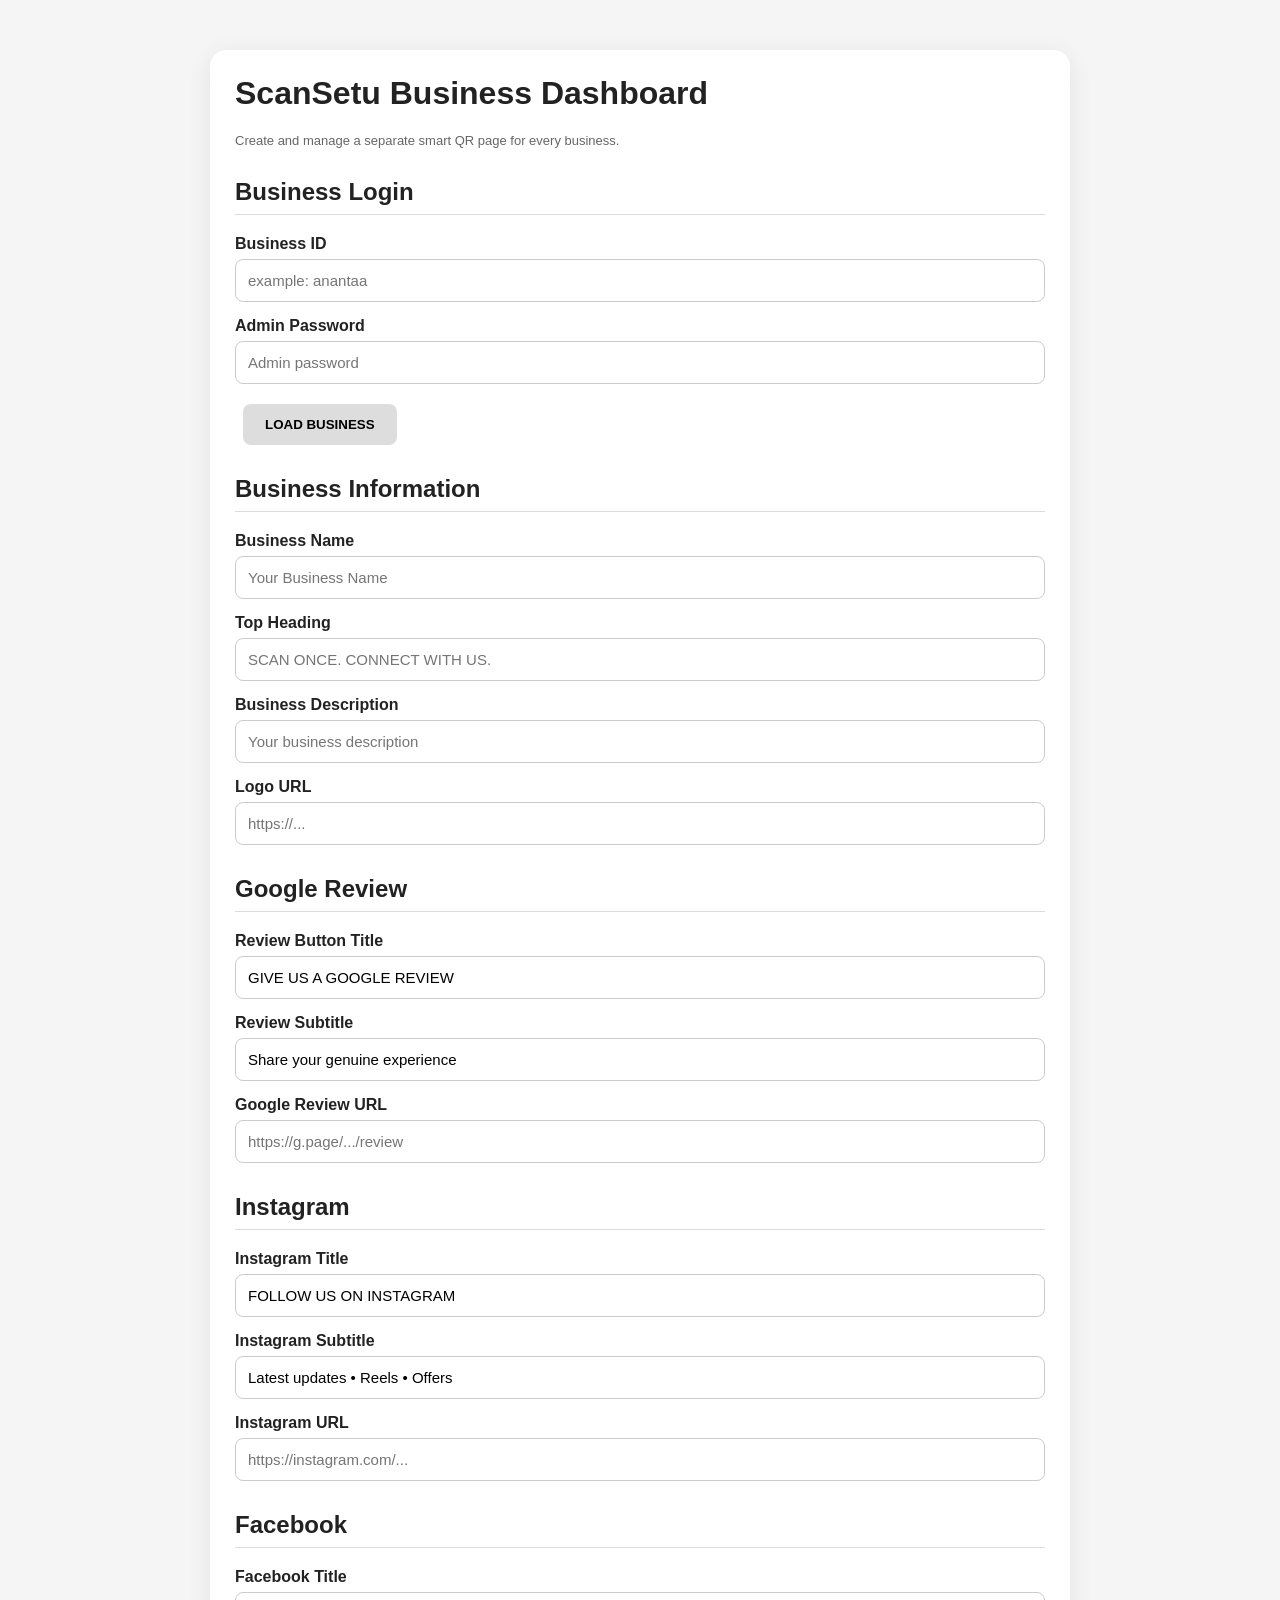
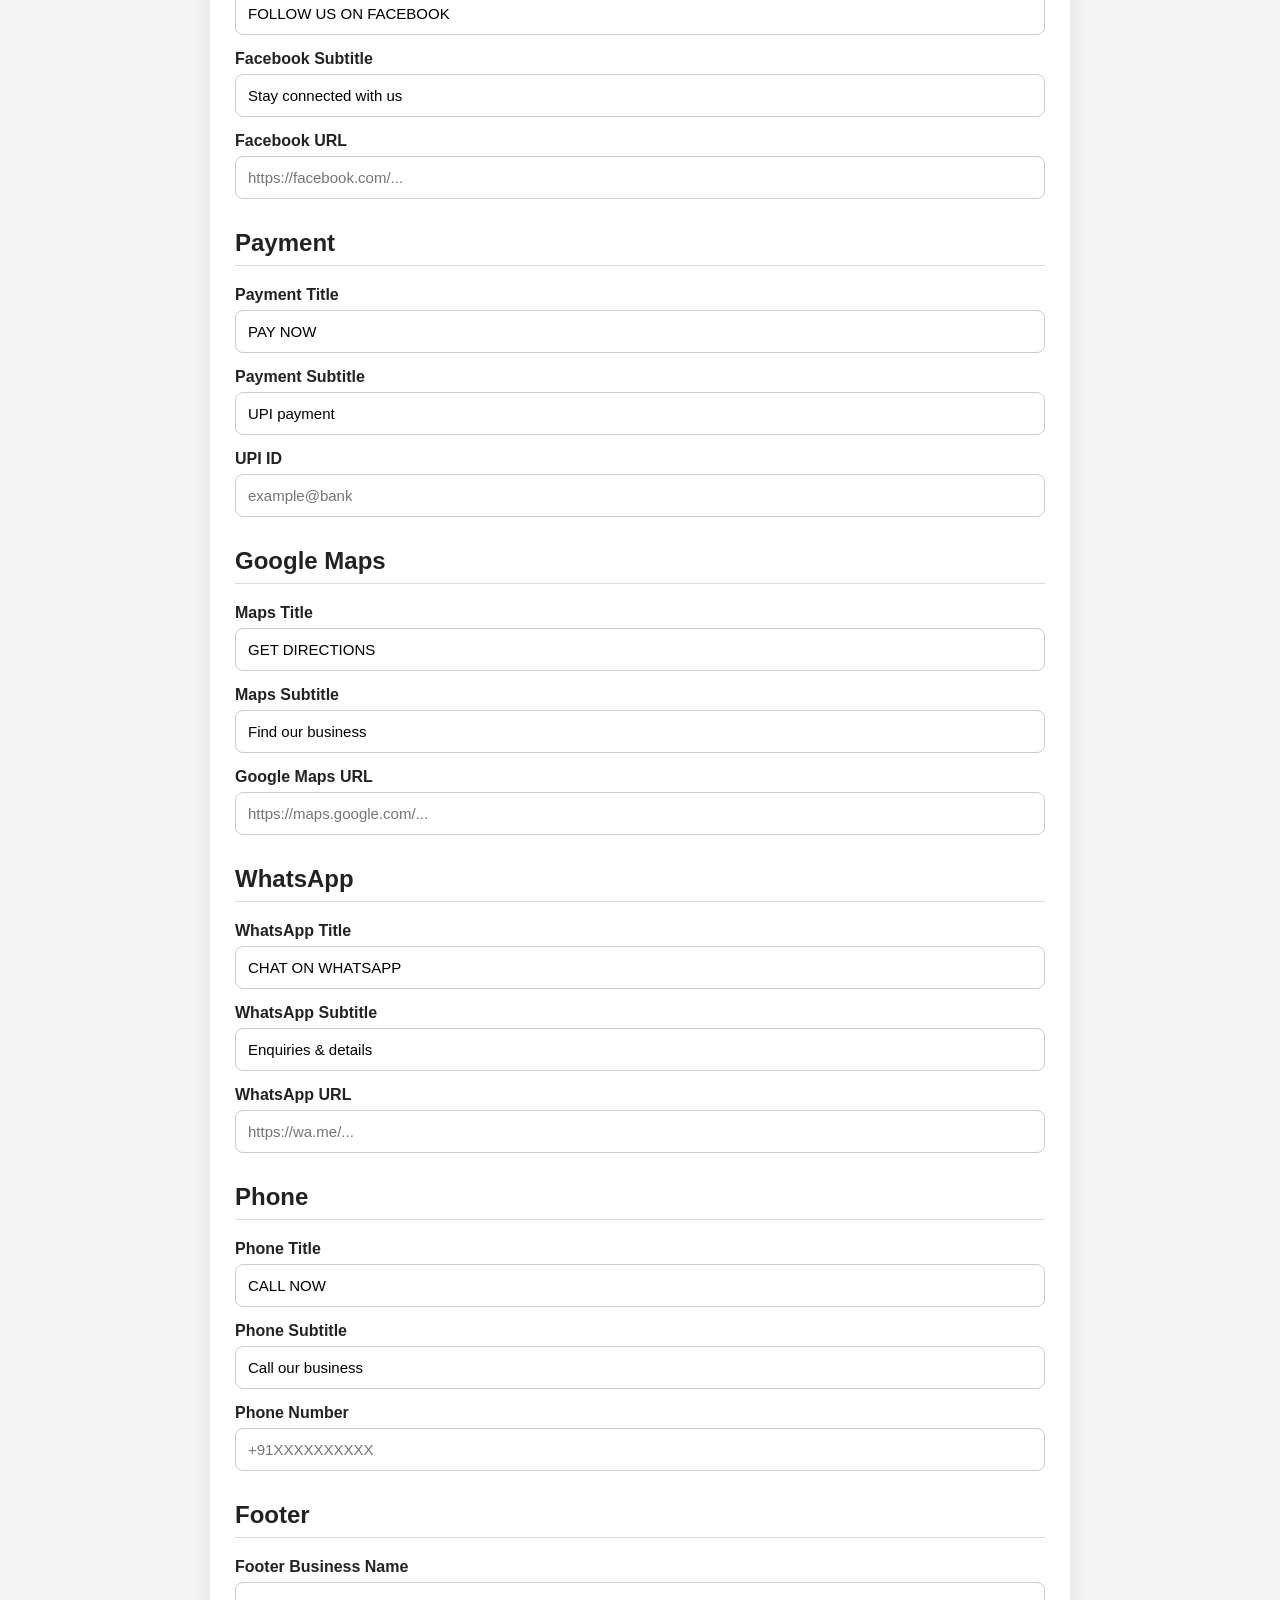
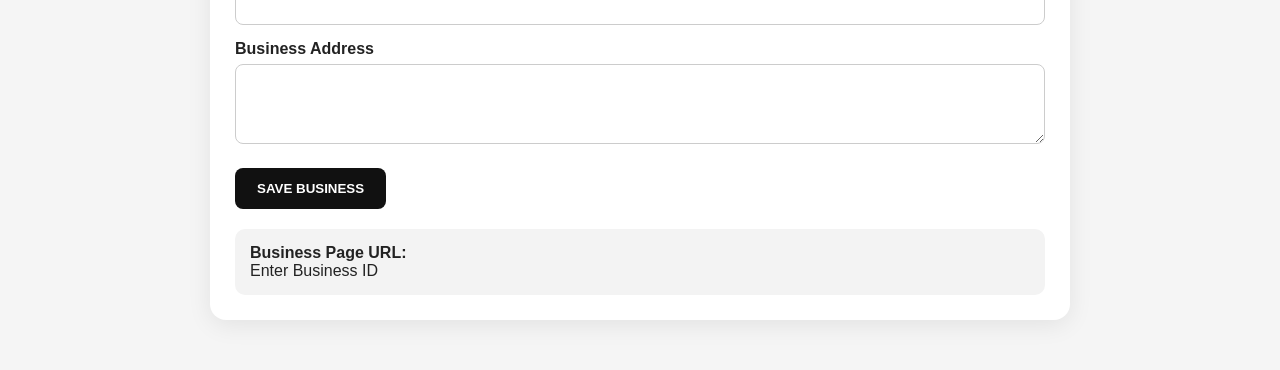
<file: pablic/dashboard.html>
<!DOCTYPE html>
<html lang="en">
<head>
<meta charset="UTF-8">
<meta name="viewport" content="width=device-width, initial-scale=1.0">
<title>ScanSetu Business Dashboard</title>

<style>
*{box-sizing:border-box}

body{
  margin:0;
  font-family:Arial,sans-serif;
  background:#f5f5f5;
  color:#222;
}

.container{
  max-width:900px;
  margin:30px auto;
  padding:20px;
}

.card{
  background:#fff;
  padding:25px;
  border-radius:16px;
  box-shadow:0 5px 25px rgba(0,0,0,.08);
}

h1{
  margin-top:0;
}

h2{
  margin-top:30px;
  border-bottom:1px solid #ddd;
  padding-bottom:8px;
}

label{
  display:block;
  font-weight:bold;
  margin-top:15px;
  margin-bottom:6px;
}

input,textarea{
  width:100%;
  padding:12px;
  border:1px solid #ccc;
  border-radius:8px;
  font-size:15px;
}

textarea{
  min-height:80px;
  resize:vertical;
}

button{
  margin-top:20px;
  padding:13px 22px;
  border:0;
  border-radius:8px;
  cursor:pointer;
  font-weight:bold;
}

.save{
  background:#111;
  color:#fff;
}

.load{
  background:#ddd;
  margin-left:8px;
}

.status{
  margin-top:15px;
  font-weight:bold;
}

.preview{
  margin-top:20px;
  padding:15px;
  background:#f3f3f3;
  border-radius:10px;
}

.small{
  color:#666;
  font-size:13px;
}
</style>
</head>

<body>

<div class="container">

<div class="card">

<h1>ScanSetu Business Dashboard</h1>

<p class="small">
Create and manage a separate smart QR page for every business.
</p>

<h2>Business Login</h2>

<label>Business ID</label>
<input id="businessId" placeholder="example: anantaa">

<label>Admin Password</label>
<input id="password" type="password" placeholder="Admin password">

<button class="load" onclick="loadBusiness()">LOAD BUSINESS</button>

<h2>Business Information</h2>

<label>Business Name</label>
<input id="siteName" placeholder="Your Business Name">

<label>Top Heading</label>
<input id="eyebrow" placeholder="SCAN ONCE. CONNECT WITH US.">

<label>Business Description</label>
<input id="subtitle" placeholder="Your business description">

<label>Logo URL</label>
<input id="logo" placeholder="https://...">

<h2>Google Review</h2>

<label>Review Button Title</label>
<input id="reviewTitle" value="GIVE US A GOOGLE REVIEW">

<label>Review Subtitle</label>
<input id="reviewSubtitle" value="Share your genuine experience">

<label>Google Review URL</label>
<input id="reviewUrl" placeholder="https://g.page/.../review">

<h2>Instagram</h2>

<label>Instagram Title</label>
<input id="instagramTitle" value="FOLLOW US ON INSTAGRAM">

<label>Instagram Subtitle</label>
<input id="instagramSubtitle" value="Latest updates • Reels • Offers">

<label>Instagram URL</label>
<input id="instagramUrl" placeholder="https://instagram.com/...">

<h2>Facebook</h2>

<label>Facebook Title</label>
<input id="facebookTitle" value="FOLLOW US ON FACEBOOK">

<label>Facebook Subtitle</label>
<input id="facebookSubtitle" value="Stay connected with us">

<label>Facebook URL</label>
<input id="facebookUrl" placeholder="https://facebook.com/...">

<h2>Payment</h2>

<label>Payment Title</label>
<input id="paymentTitle" value="PAY NOW">

<label>Payment Subtitle</label>
<input id="paymentSubtitle" value="UPI payment">

<label>UPI ID</label>
<input id="upiId" placeholder="example@bank">

<h2>Google Maps</h2>

<label>Maps Title</label>
<input id="mapsTitle" value="GET DIRECTIONS">

<label>Maps Subtitle</label>
<input id="mapsSubtitle" value="Find our business">

<label>Google Maps URL</label>
<input id="mapsUrl" placeholder="https://maps.google.com/...">

<h2>WhatsApp</h2>

<label>WhatsApp Title</label>
<input id="whatsappTitle" value="CHAT ON WHATSAPP">

<label>WhatsApp Subtitle</label>
<input id="whatsappSubtitle" value="Enquiries & details">

<label>WhatsApp URL</label>
<input id="whatsappUrl" placeholder="https://wa.me/...">

<h2>Phone</h2>

<label>Phone Title</label>
<input id="phoneTitle" value="CALL NOW">

<label>Phone Subtitle</label>
<input id="phoneSubtitle" value="Call our business">

<label>Phone Number</label>
<input id="phoneNumber" placeholder="+91XXXXXXXXXX">

<h2>Footer</h2>

<label>Footer Business Name</label>
<input id="footerName">

<label>Business Address</label>
<textarea id="footerAddress"></textarea>

<button class="save" onclick="saveBusiness()">SAVE BUSINESS</button>

<div id="status" class="status"></div>

<div class="preview">
<strong>Business Page URL:</strong>
<div id="pageUrl">Enter Business ID</div>
</div>

</div>
</div>

<script>

function value(id){
  return document.getElementById(id).value.trim();
}

function setValue(id,val){
  document.getElementById(id).value = val || "";
}

function updatePageUrl(){
  const id = value("businessId");

  if(id){
    document.getElementById("pageUrl").textContent =
      window.location.origin + "/?business=" + encodeURIComponent(id);
  }else{
    document.getElementById("pageUrl").textContent =
      "Enter Business ID";
  }
}

document.getElementById("businessId").addEventListener(
  "input",
  updatePageUrl
);

async function loadBusiness(){

  const businessId = value("businessId");

  if(!businessId){
    alert("Please enter Business ID");
    return;
  }

  const status = document.getElementById("status");
  status.textContent = "Loading...";

  try{

    const response = await fetch(
      "/api/config/" + encodeURIComponent(businessId),
      {cache:"no-store"}
    );

    if(!response.ok){
      throw new Error("Business not found");
    }

    const c = await response.json();

    setValue("businessId",c.businessId || businessId);
    setValue("siteName",c.siteName);
    setValue("eyebrow",c.eyebrow);
    setValue("subtitle",c.subtitle);

    setValue("logo",c.logo && c.logo.url);

    setValue("reviewTitle",c.review && c.review.title);
    setValue("reviewSubtitle",c.review && c.review.subtitle);
    setValue("reviewUrl",c.review && c.review.url);

    setValue("instagramTitle",c.instagram && c.instagram.title);
    setValue("instagramSubtitle",c.instagram && c.instagram.subtitle);
    setValue("instagramUrl",c.instagram && c.instagram.url);

    setValue("facebookTitle",c.facebook && c.facebook.title);
    setValue("facebookSubtitle",c.facebook && c.facebook.subtitle);
    setValue("facebookUrl",c.facebook && c.facebook.url);

    setValue("paymentTitle",c.payment && c.payment.title);
    setValue("paymentSubtitle",c.payment && c.payment.subtitle);
    setValue("upiId",c.payment && c.payment.upiId);

    setValue("mapsTitle",c.maps && c.maps.title);
    setValue("mapsSubtitle",c.maps && c.maps.subtitle);
    setValue("mapsUrl",c.maps && c.maps.url);

    setValue("whatsappTitle",c.whatsapp && c.whatsapp.title);
    setValue("whatsappSubtitle",c.whatsapp && c.whatsapp.subtitle);
    setValue("whatsappUrl",c.whatsapp && c.whatsapp.url);

    setValue("phoneTitle",c.phone && c.phone.title);
    setValue("phoneSubtitle",c.phone && c.phone.subtitle);
    setValue("phoneNumber",c.phone && c.phone.number);

    setValue("footerName",c.footer && c.footer.name);
    setValue("footerAddress",c.footer && c.footer.address);

    updatePageUrl();

    status.textContent = "Business loaded ✓";

  }catch(error){

    console.error(error);
    status.textContent = "Business not found.";
  }
}

async function saveBusiness(){

  const businessId = value("businessId");
  const password = value("password");

  if(!businessId){
    alert("Please enter Business ID");
    return;
  }

  if(!password){
    alert("Please enter Admin Password");
    return;
  }

  const data = {

    businessId:businessId,

    siteName:value("siteName"),
    eyebrow:value("eyebrow"),
    subtitle:value("subtitle"),

    logo:{
      url:value("logo")
    },

    review:{
      title:value("reviewTitle"),
      subtitle:value("reviewSubtitle"),
      url:value("reviewUrl")
    },

    instagram:{
      title:value("instagramTitle"),
      subtitle:value("instagramSubtitle"),
      url:value("instagramUrl")
    },

    facebook:{
      title:value("facebookTitle"),
      subtitle:value("facebookSubtitle"),
      url:value("facebookUrl")
    },

    payment:{
      title:value("paymentTitle"),
      subtitle:value("paymentSubtitle"),
      upiId:value("upiId")
    },

    maps:{
      title:value("mapsTitle"),
      subtitle:value("mapsSubtitle"),
      url:value("mapsUrl")
    },

    whatsapp:{
      title:value("whatsappTitle"),
      subtitle:value("whatsappSubtitle"),
      url:value("whatsappUrl")
    },

    phone:{
      title:value("phoneTitle"),
      subtitle:value("phoneSubtitle"),
      number:value("phoneNumber")
    },

    footer:{
      name:value("footerName"),
      address:value("footerAddress")
    }
  };

  const status = document.getElementById("status");

  status.textContent = "Saving...";

  try{

    const response = await fetch(
      "/api/config/" + encodeURIComponent(businessId),
      {
        method:"PUT",

        headers:{
          "Content-Type":"application/json",
          "X-Admin-Password":password
        },

        body:JSON.stringify(data)
      }
    );

    const result = await response.json();

    if(!response.ok){
      throw new Error(result.error || "Save failed");
    }

    updatePageUrl();

    status.textContent =
      "Business saved successfully ✓";

  }catch(error){

    console.error(error);

    status.textContent =
      "Save failed: " + error.message;
  }
}

updatePageUrl();

</script>

</body>
</html>
</file>
